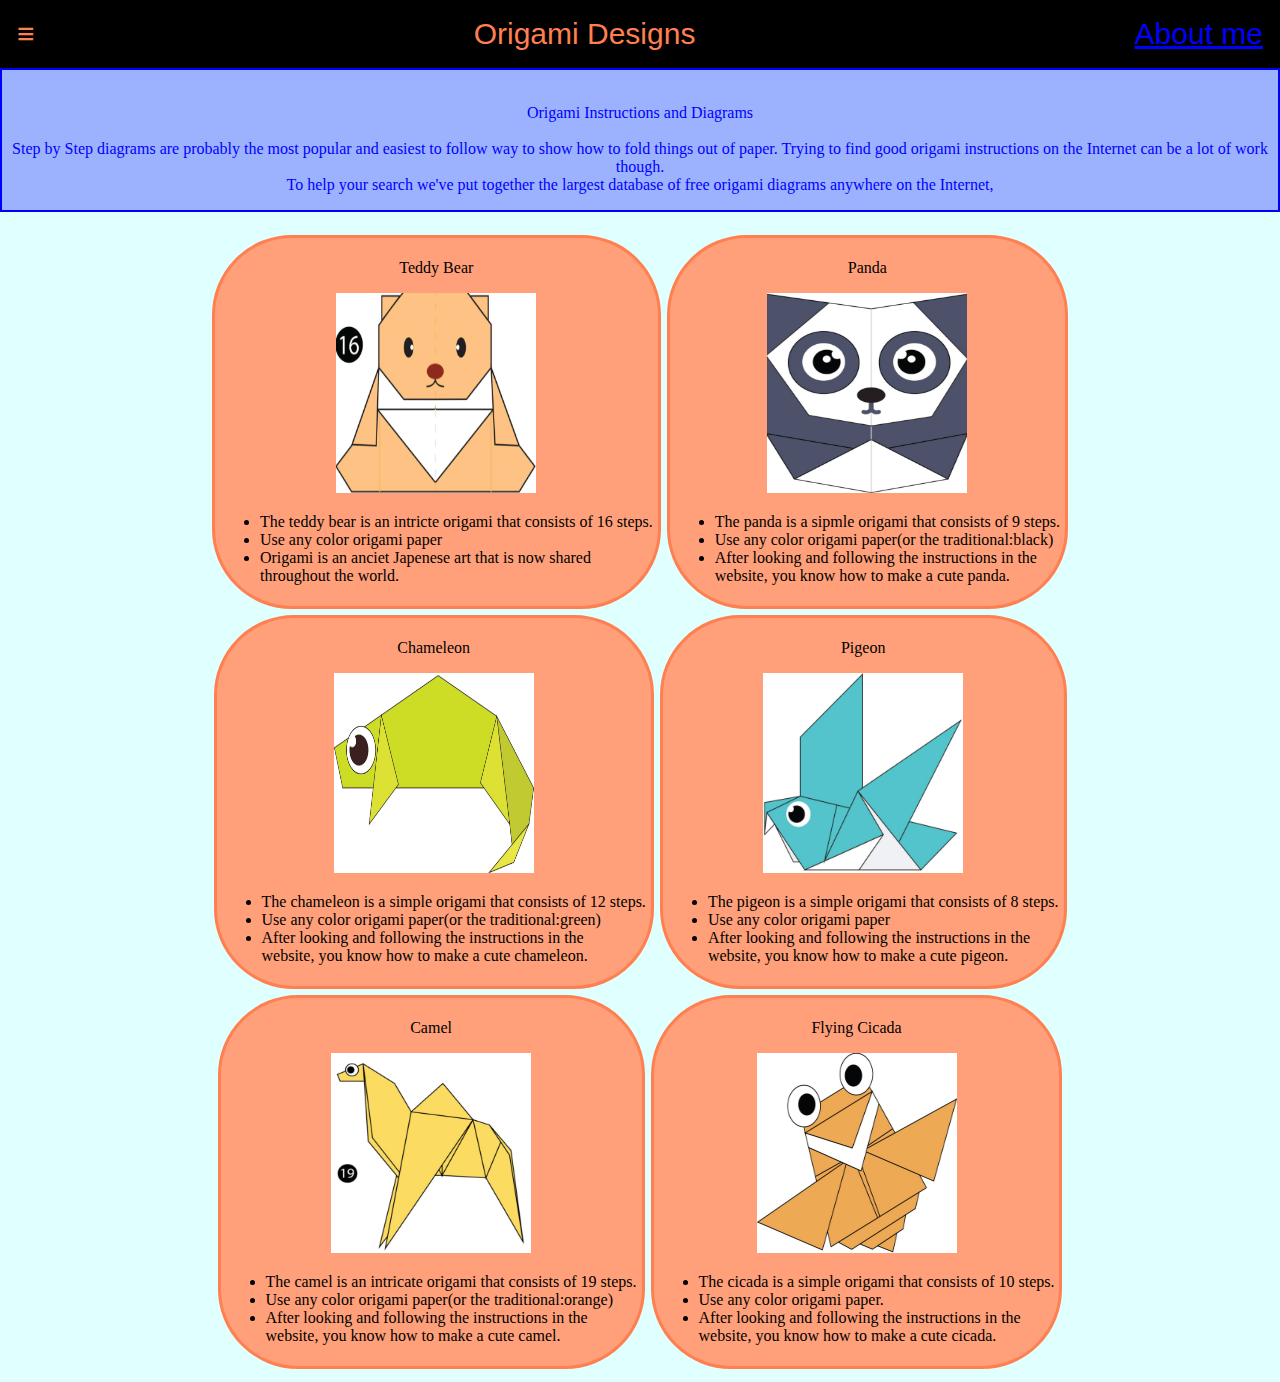
<file: index.html>
<!DOCTYPE html>
<html lang="en">
<head>
    <meta charset="UTF-8">
    <meta name="viewport" content="width=device-width, initial-scale=1.0">
    <title>Origami Designs</title>
    <link rel= "stylesheet" type= "text/css" href= "style.css"/>

</head>
<body>
    <div class="header">
    <div class="menu">
    
    <div style=color:coral><a href ="#"></a>≡</a></div>
    <div style=color:coral>Origami Designs</div>
    <div style=color:coral ><a href = "aboutme.html">About me</a></div>
    
    
</div>
</div>

</body>
<body>
    <div class="bodyimg">
        <img>
        <center>
        <p style=color:blue>
            Origami Instructions and Diagrams
        </br>
    </br>
            Step by Step diagrams are probably the most popular and easiest to follow way
            to show how to fold things out of paper. Trying to find good origami instructions
            on the Internet can be a lot of work though. </br>To help your search we've put
            together the largest database of free origami diagrams anywhere on the Internet, 
        </p>
    </div></center>
</body>
    <body>
        
        <div class="grid">
        <div class="origami">
        <center>
        <p>Teddy Bear</p>
        <div class="bor"><a href="http://origami.me/teddy-bear/"><img src="image.png" width=200 height=200/></a></div>
        </center>
        <p>
        <ul>
            <li>
                The teddy bear is an intricte origami that consists of 16 steps.
            </li>
            <li>
                Use any color origami paper
            </li>
            <li>
                Origami is an anciet Japenese art that is now shared</br> throughout the world.
            </li>
        </ul>
    </p>
    </div>
        
    </body>
    
    
    <body>
        <div class="origami">
        <center>
        <p>Panda</p>
        <a href="http://origami.me/panda/"><img src="panda.png" width=200 height=200/></a>
        </center>
        <p>
        <ul>
            <li>
                The panda is a sipmle origami that consists of 9 steps.
            </li>
            <li>
                Use any color origami paper(or the traditional:black)
            </li>
            <li>
                After looking and following the instructions in the </br>website, you know how to make a cute panda. 
            </li>
        </ul>
    </p>
        
    </div>
    </body>
    <body>
        <div class="origami">
        <center>
        <p>Chameleon</p>
        <a href="http://origami.me/chameleon/"><img src="chameleon.png" width=200 height=200/></a>
        </center>
        <p>
        <ul>
            <li>
                The chameleon is a simple origami that consists of 12 steps.
            </li>
            <li>
                Use any color origami paper(or the traditional:green)
            </li>
            <li>
                After looking and following the instructions in the </br>website, you know how to make a cute chameleon. 
            </li>
        </ul>
    </p>
        
    </div>
    </body>
    <body>
        <div class="origami">
        <center>
        <p>Pigeon</p>
        <a href="http://origami.me/pigeon/"><img src="pigeon.png" width=200 height=200/></a>
        </center>
        <p>
        <ul>
            <li>
                The pigeon is a simple origami that consists of 8 steps.
            </li>
            <li>
                Use any color origami paper
            </li>
            <li>
                After looking and following the instructions in the </br>website, you know how to make a cute pigeon. 
            </li>
        </ul>
    </p>
        
    </div>
    </body>
    <body>
        <div class="origami">
        <center>
        <p>Camel</p>
        <a href="http://origami.me/camel/"><img src="camel.png" width=200 height=200/></a>
        </center>
        <p>
        <ul>
            <li>
                The camel is an intricate origami that consists of 19 steps.
            </li>
            <li>
                Use any color origami paper(or the traditional:orange)
            </li>
            <li>
                After looking and following the instructions in the </br>website, you know how to make a cute camel. 
            </li>
        </ul>
    </p>
        
    </div>
    </body>
    <body>
        <div class="origami">
        <center>
        <p>Flying Cicada</p>
        <a href="http://origami.me/flying-cicada/"><img src="cicada.png" width=200 height=200/></a>
        </center>
        <p>
        <ul>
            <li>
                The cicada is a simple origami that consists of 10 steps.
            </li>
            <li>
                Use any color origami paper.
            </li>
            <li>
                After looking and following the instructions in the </br>website, you know how to make a cute cicada. 
            </li>
        </ul>
    </p>
        </div>
    
    </body>
<div>


</html>
</file>
<file: style.css>
h1{
    color:blue
    
}
a{
    color:coral

}
.header{
    border:2px solid;
    border-color:black;
    background-color:black;
}
.menu{
    display: flex;
    justify-content: space-between;
    font-size: 30px;
    font-family: sans-serif;
    font-weight: 400;
    color: black;
    padding:15px;
}
.origami{
    border:3px solid #ff7f50;
    border-radius: 80px;
    justify-content: space-evenly;
    padding:5px;
    margin:3px;
    justify-content: center;
    justify-content: space-between;
    background-color: #ffa07a;
}
.grid{
    display: flex;
flex-wrap: wrap;
justify-content: space-between;
justify-content: center;
margin:10px;

}
*{
    
}

a:link{
    color:blue;
}
a:visited{
    color:coral;
}
a:hover img{
    transform:scale(1.1);
    opacity:.7;
}
body{
    margin:0px;
    background-color: #e0ffff;
}
.bodyimg{
    border:2px solid;
    border-color:blue;
    background-color:rgba(0, 0, 255, 0.3);
    padding-bottom: 20px;
    margin-bottom:20px;
    padding:0px;
    background-image: url("https://thumbs.gfycat.com/CreativeRequiredLadybird-size_restricted.gif");
    background-size:contain

}
</file>
